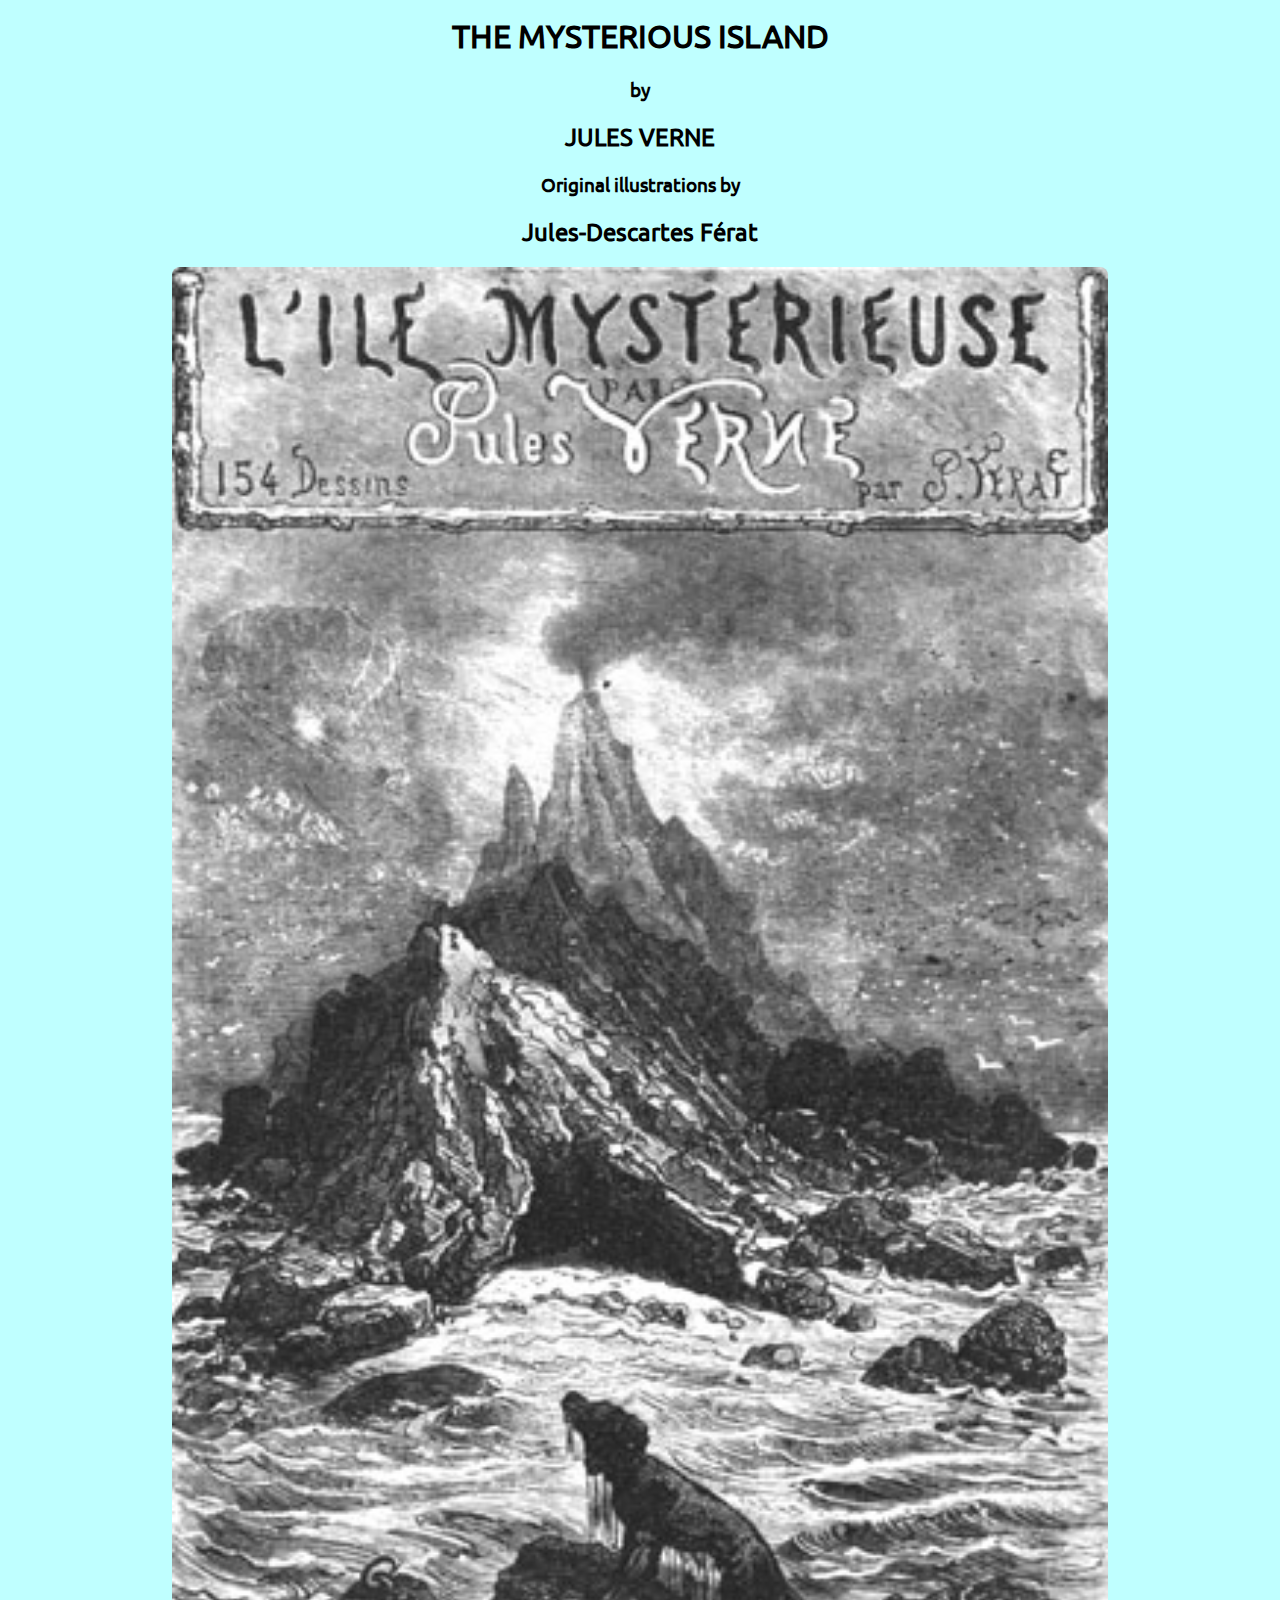
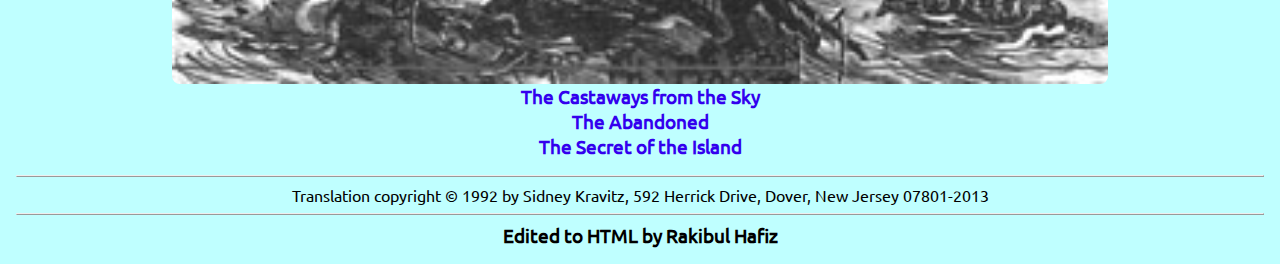
<file: index.html>
<?xml version='1.0' encoding='utf-8'?>
<html xmlns="http://www.w3.org/1999/xhtml">

<head>
  <title>The Mysterious Island</title>
  <link rel="icon" type="image/png" href="/images/bertrand.png"/>
  <link rel="shortcut icon" href="/images/bertrand.ico"/>
  <link rel="stylesheet" type="text/css" href="/styles/core.css"/>
</head>

<body>

  <center>
      <h1>
        THE MYSTERIOUS ISLAND
      </h1>
      <h3>
        by
      </h3>
      <h2>
        JULES VERNE
      </h2>
      <h3>
        Original illustrations by
      </h3>
      <h2>
        Jules-Descartes Férat
      </h2>
      <cover>
	  <img src="images/lilemyst.jpg" width="75%"/>
	  </cover>
      <h3>
        <a href="text/chapter.xhtml#part_1">The Castaways from the Sky</a><br/>
        <a href="text/chapter.xhtml#part_2">The Abandoned</a><br/>
        <a href="text/chapter.xhtml#part_3">The Secret of the Island</a>
      </h3>
      <hr/>
      Translation copyright © 1992 by Sidney Kravitz, 592 Herrick Drive, Dover,
      New Jersey 07801-2013
    </center>

  <hr/>

  <h3 align="center">
      Edited to HTML by Rakibul Hafiz
    </h3>

</body>

</html>
</file>
<file: styles/core.css>
/* fonts */
@font-face {
  font-family: Ubuntu;
  src: url(../fonts/Ubuntu-Regular.ttf);
}
body, select, input, textarea, .serif {
  font-family: Ubuntu;
}
tt, code, pre, .monospace {
  font-family: Ubuntu;
}
.sans {
  font-family: Ubuntu;
}
.small {
  font-size: small;
}
.big {
  font-size: large;
}
.huge:first-letter {
  font-size: 200%;
  float: left;
}
/* colors */
body {
  background: #bfffff;
  color: black;
}
Select, input, textarea, .plain {
  background: #f5edc9;
  color: black;
}
.reverse {
  background: black;
  color: #f5edc9;
}
.red {
  background: red;
  color: #f5edc9;
}
.blue {
  background: #f5edc9;
  color: #004ad6;
}
/* links */
:link {
  color: #30e;
}
:visited {
  color: #909;
}
a {
  text-decoration: none;
}
a:hover {
  text-decoration: underline;
}
/* align, margin, indent, padding */
table, hr {
  text-align: justify;
}
body.mail {
  text-align: left;
}
.mail p {
  text-indent: 0;
  margin: 0.6em 0;
}
.play p, .hang {
  text-indent: -2em;
  margin-left: 2em;
}
body {
  margin: 1em;
}
blockquote {
  margin: 1em 2em;
}
dd, .shift {
  margin-left: 2em;
}
ul, ol {
  padding-left: 2em;
  padding-right: 0;
}
[dir=rtl] ul, [dir=rtl] ol {
  padding-left: 0;
  padding-right: 2em;
}
.nomargin {
  margin: 0;
}
.loose > dt, .loose > li {
  margin-top: 0.3em;
}
.veryloose > dt, .veryloose > li {
  margin-top: 0.3em;
  margin-bottom: 0.3em;
}
.noindent, .huge {
  text-indent: 0;
}
.indent {
  text-indent: 2em;
}
.hang .indent, .play .indent {
  margin-left: 2em;
  text-indent: 2em;
}
.double {
  text-indent: 4em;
}
.triple {
  text-indent: 6em;
}
/* border */
table, hr {
  border-style: outset;
}
.index > table, .noborder {
  border-style: none;
}
.dot {
  border-style: dotted;
}
header > h2, h3 {
  text-align: center;
  margin: 0 0 16px 0;
}
header > h4 {
  text-align: justify;
  margin: 0;
}
header {
  display: block;
  margin: 16px auto;
  width: 90%;
  padding: 16px;
  box-shadow: 0 4px 8px 0 rgba(0, 0, 0, 0.2), 0 6px 20px 0 rgba(0, 0, 0, 0.19);
  border-radius: 0.5rem;
}
article > p {
  text-indent: 1em;
  text-align: justify;
}
cover > img {
  border: none !important;
  border-radius: 0.5rem;
}
pic {
  display: block;
  margin: 16px auto;
  width: 75%;
  box-shadow: 0 4px 8px 0 rgba(0, 0, 0, 0.2), 0 6px 20px 0 rgba(0, 0, 0, 0.19);
  border-radius: 0.5rem;
}
pic > img {
  border: none !important;
  border-top-left-radius: 0.5rem;
  border-top-right-radius: 0.5rem;
}
pic > p {
  display: block;
  text-align: center;
  padding: 16px;
  font-size: 16px;
  margin: 0;
}
list > a > h4 {
  text-align: center;
  margin: 0 0 16px 0;
}
list > a > p {
  text-align: justify;
  margin: 0;
}
list {
  display: block;
  margin: 16px auto;
  width: 33%;
  padding: 16px;
  box-shadow: 0 4px 8px 0 rgba(0, 0, 0, 0.2), 0 6px 20px 0 rgba(0, 0, 0, 0.19);
  border-radius: 0.5rem;
}
a:hover {
  text-decoration: none;
}
a {
  text-decoration: none;
}
</file>
